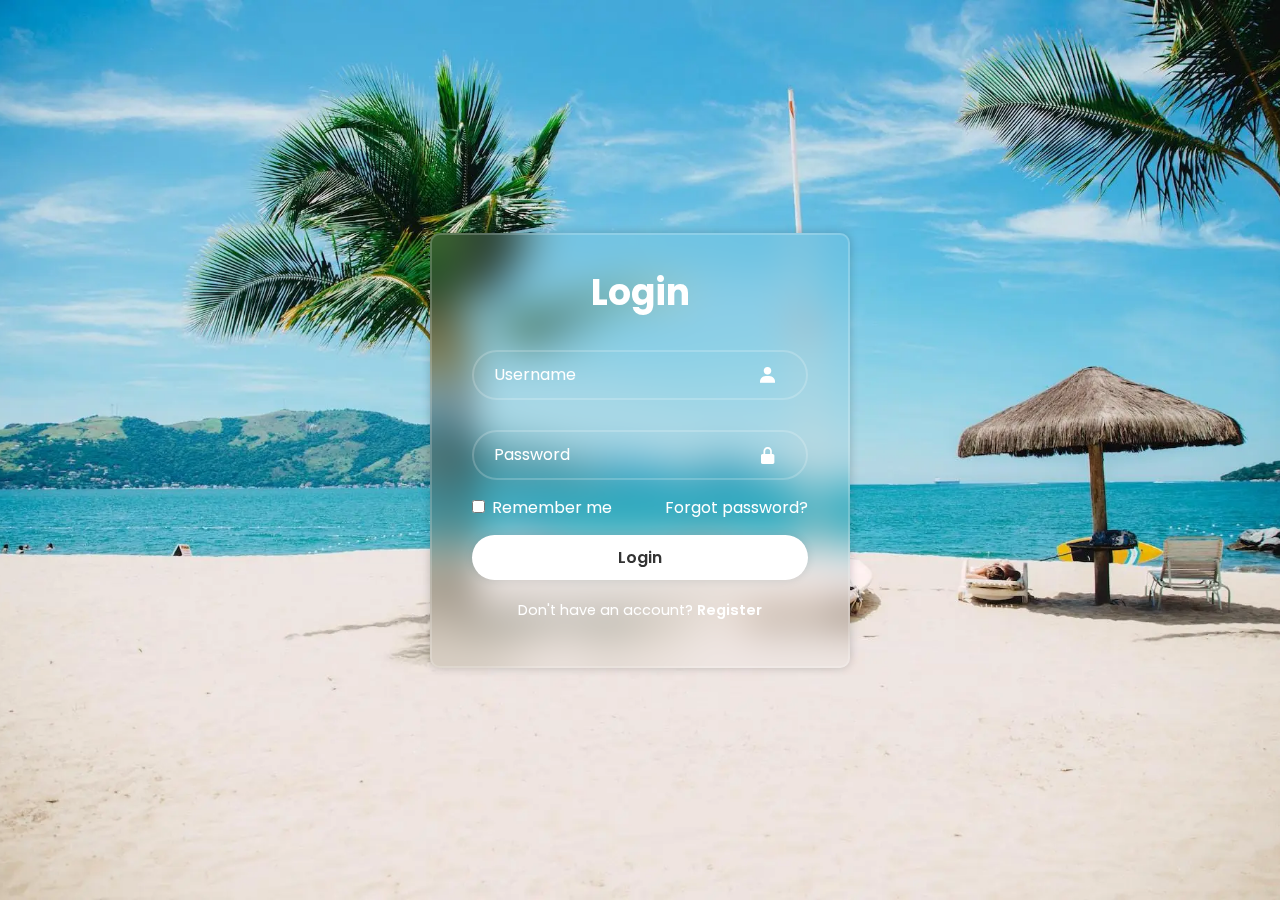
<file: index.html>
<!DOCTYPE html>
<html lang="en">
  <head>
    <meta charset="UTF-8" />
    <meta http-equiv="X-UA-Compatible" content="IE=edge" />
    <meta name="viewport" content="width=device-width, initial-scale=1.0" />
    <title>Login Form in HTML and CSS</title>
    <link rel="stylesheet" href="style.css" />
    <link
      href="https://unpkg.com/boxicons@2.1.4/css/boxicons.min.css"
      rel="stylesheet"
    />
  </head>

  <body>
    <div class="wrapper">
      <form action="">
        <h1>Login</h1>
        <div class="input-box">
          <input type="text" placeholder="Username" required />
          <i class="bx bxs-user"></i>
        </div>
        <div class="input-box">
          <input type="password" placeholder="Password" required />
          <i class="bx bxs-lock-alt"></i>
        </div>
        <div class="remember-forgot">
          <label> <input type="checkbox" /> Remember me</label>
          <a href="#">Forgot password?</a>
        </div>
        <button type="submit" class="btn">Login</button>

        <div class="register-link">
          <p>
            Don't have an account?
            <a href="/sample-form/registration.html">Register</a>
          </p>
        </div>
      </form>
    </div>
  </body>
</html>
</file>
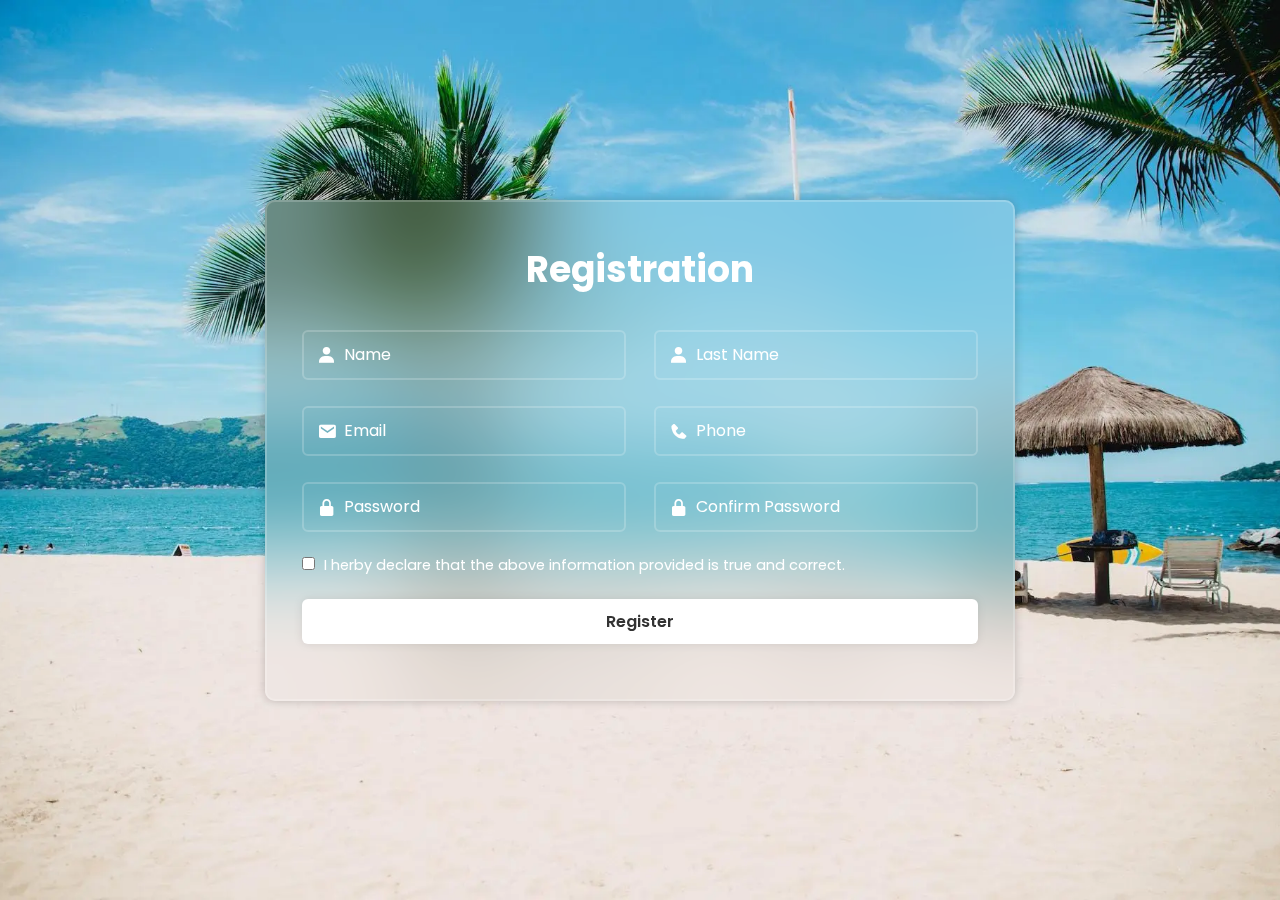
<file: registration.html>
<!DOCTYPE html>
<html lang="en">
  <head>
    <meta charset="UTF-8" />
    <meta name="viewport" content="width=device-width, initial-scale=1.0" />
    <title>Register</title>
    <link rel="stylesheet" href="registration.css" />
    <link
      href="https://unpkg.com/boxicons@2.1.4/css/boxicons.min.css"
      rel="stylesheet"
    />
  </head>
  <body>
    <div class="wrapper">
      <form>
        <h1>Registration</h1>

        <div class="input-box">
          <div class="input-field">
            <input type="text" placeholder="Name" required />
            <i class="bx bxs-user"></i>
          </div>
          <div class="input-field">
            <input type="text" placeholder="Last Name" required />
            <i class="bx bxs-user"></i>
          </div>
        </div>
        <div class="input-box">
          <div class="input-field">
            <input type="Email" placeholder="Email" required />
            <i class="bx bxs-envelope"></i>
          </div>
          <div class="input-field">
            <input type="tel" placeholder="Phone" required />
            <i class="bx bxs-phone"></i>
          </div>
        </div>
        <div class="input-box">
          <div class="input-field">
            <input type="password" placeholder="Password" required />
            <i class="bx bxs-lock-alt"></i>
          </div>
          <div class="input-field">
            <input type="password" placeholder="Confirm Password" required />
            <i class="bx bxs-lock-alt"></i>
          </div>
        </div>
        <label>
          <input type="checkbox" /> I herby declare that the above information
          provided is true and correct.
        </label>
        <button type="submit" class="btn">Register</button>
      </form>
    </div>
  </body>
</html>
</file>
<file: style.css>
@import url("https://fonts.googleapis.com/css2?family=Poppins:wght@300;400;500;600;700;800;900&display=swap");

* {
  margin: 0;
  padding: 0;
  box-sizing: border-box;
  font-family: "Poppins", sans-serif;
}

body {
  display: flex;
  justify-content: center;
  align-items: center;
  min-height: 100vh;
  background: url("./images/palm.webp") no-repeat;
  background-size: cover;
  background-position: center;
}

.wrapper {
  width: 420px;
  background: transparent;
  border: 2px solid rgba(255, 255, 255, 0.2);
  backdrop-filter: blur(20px);
  box-shadow: 0 0 10px rgba(0, 0, 0, 0.2);
  color: #fff;
  border-radius: 10px;
  padding: 30px 40px;
  margin: 0 30px;
}

.wrapper h1 {
  font-size: 36px;
  text-align: center;
}

.wrapper .input-box {
  /* Position relative to make icons fit inside the input field */
  position: relative;
  width: 100%;
  height: 50px;
  /* background: salmon; */
  margin: 30px 0;
}

.input-box input {
  width: 100%;
  height: 100%;
  background: transparent;
  border: none;
  outline: none;
  border: 2px solid rgba(255, 255, 255, 0.2);
  border-radius: 40px;
  font-size: 16px;
  color: #fff;
  padding: 20px 45px 20px 20px;
}

.input-box input::placeholder {
  color: #fff;
}

.input-box i {
  position: absolute;
  right: 30px;
  top: 50%;
  transform: translateY(-50%);
  font-size: 20px;
}

.wrapper .remember-forgot {
  display: flex;
  justify-content: space-between;
  font-size: 14.5x;
  margin: -15px 0 15px;
}

.remember-forgot label input {
  accent-color: #fff;
  margin-right: 3px;
}

.remember-forgot a {
  color: #fff;
  text-decoration: none;
}
.remember-forgot a:hover {
  text-decoration: underline;
}

.wrapper .btn {
  width: 100%;
  height: 45px;
  background: #fff;
  border: none;
  outline: none;
  border-radius: 40px;
  box-shadow: 0 0 10px rgba(0, 0, 0, 0.1);
  cursor: pointer;
  font-size: 16px;
  color: #333;
  font-weight: 600;
}

.wrapper .register-link {
  font-size: 14.5px;
  text-align: center;
  /* margin-top: 20px; */
  margin: 20px 0 15px;
}

.register-link p a {
  color: #fff;
  text-decoration: none;
  font-weight: 600;
}

.register-link p a:hover {
  text-decoration: underline;
}
</file>
<file: registration.css>
@import url("https://fonts.googleapis.com/css2?family=Poppins:wght@300;400;500;600;700;800;900&display=swap");

* {
  margin: 0;
  padding: 0;
  box-sizing: border-box;
  font-family: "Poppins", sans-serif;
}

body {
  display: flex;
  justify-content: center;
  align-items: center;
  min-height: 100vh;
  background: url(./images/palm.webp) no-repeat;
  background-size: cover;
  background-position: center;
}

.wrapper {
  width: 750px;
  background: rgba(255, 255, 255, 0.1);
  border: 2px solid rgba(255, 255, 255, 0.2);
  box-shadow: 0 0 10px rgba(0, 0, 0, 0.2);
  backdrop-filter: blur(50px);
  border-radius: 10px;
  color: #fff;
  padding: 40px 35px 55px;
  margin: 0 30px;
}

.wrapper h1 {
  font-size: 36px;
  text-align: center;
  margin-bottom: 20px;
}

.wrapper .input-box {
  display: flex;
  justify-content: space-between;
  flex-wrap: wrap;
  /* background: slateblue; */
}

.input-box .input-field {
  position: relative;
  width: 48%;
  height: 50px;
  /* background: salmon; */
  margin: 13px 0;
}

.input-box .input-field input {
  width: 100%;
  height: 100%;
  background: transparent;
  border: 2px solid rgba(255, 255, 255, 0.2);
  outline: none;
  font-size: 16px;
  color: #fff;
  border-radius: 6px;
  padding: 15px 15px 15px 40px;
}

.input-box .input-field input::placeholder {
  color: #fff;
}

.input-box .input-field i {
  position: absolute;
  top: 50%;
  left: 15px;
  transform: translateY(-50%);
  font-size: 20px;
}

.wrapper label {
  display: inline-block;
  font-size: 14.5px;
  margin: 10px 0 23px;
}

.wrapper label input {
  accent-color: #fff;
  margin-right: 5px;
}

.wrapper .btn {
  width: 100%;
  height: 45px;
  background: #fff;
  border: none;
  outline: none;
  border-radius: 6px;
  box-shadow: 0 0 10px rgba(0, 0, 0, 0.1);
  cursor: pointer;
  font-size: 16px;
  color: #333;
  font-weight: 600;
}

@media (max-width: 576px) {
  .input-box .input-field {
    width: 100%;
    margin: 10px 0;
  }
}
</file>
